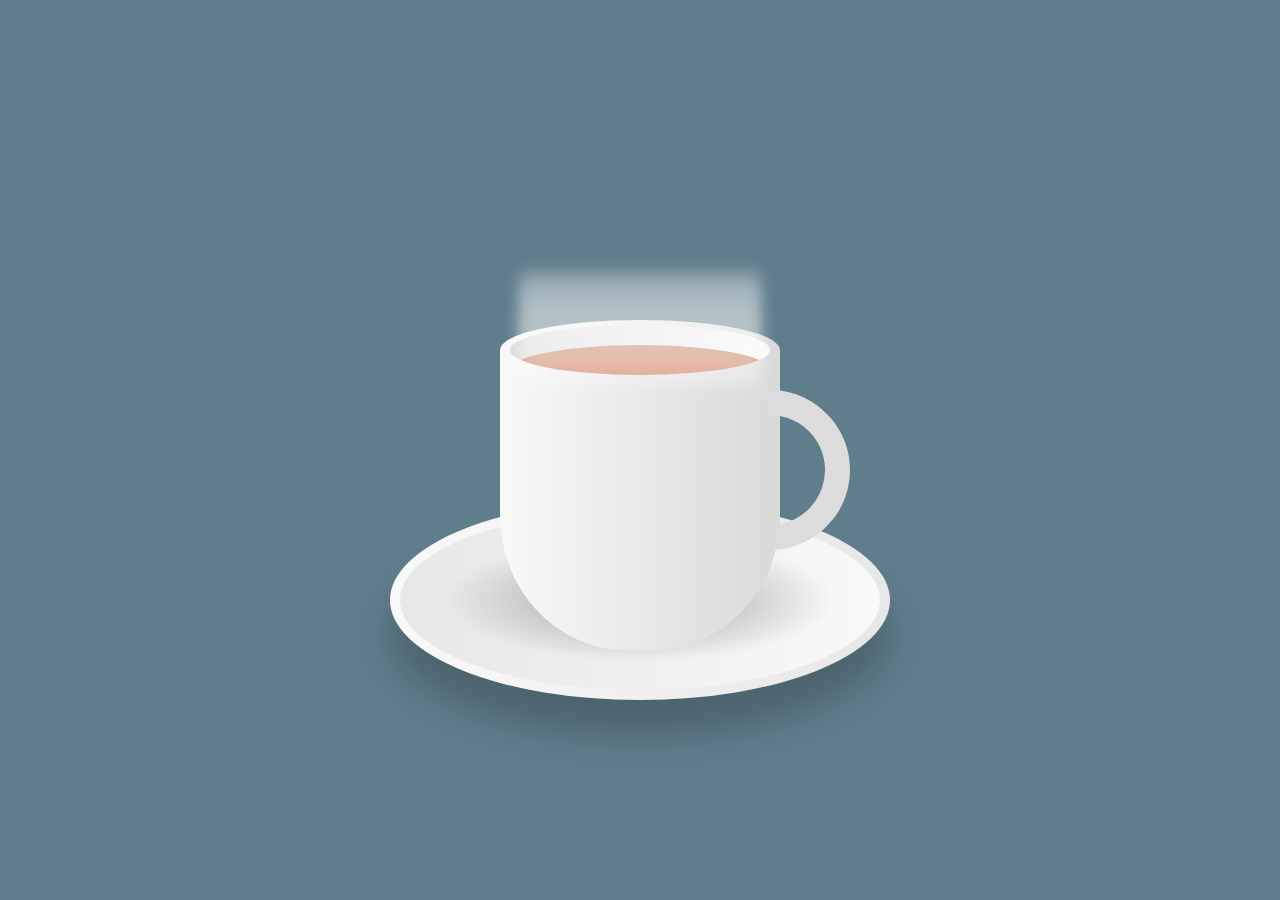
<file: index.html>
<!DOCTYPE html>
<html lang="en">
  <head>
    <meta charset="UTF-8" />
    <meta name="viewport" content="width=device-width, initial-scale=1.0" />
    <link rel="stylesheet" href="css/style.css" />
    <title>Animated Tea Cup | CSS Animation</title>
  </head>
  <body>
    <div class="container">
      <div class="plate"></div>

      <div class="cup">
        <div class="top">
          <div class="vapour">
            <span style="--i: 1"></span>
            <span style="--i: 2"></span>
            <span style="--i: 10"></span>
            <span style="--i: 3"></span>
            <span style="--i: 12"></span>
            <span style="--i: 7"></span>
            <span style="--i: 17"></span>
            <span style="--i: 8"></span>
            <span style="--i: 9"></span>
            <span style="--i: 4"></span>
            <span style="--i: 11"></span>
            <span style="--i: 18"></span>
            <span style="--i: 6"></span>
            <span style="--i: 13"></span>
            <span style="--i: 15"></span>
            <span style="--i: 19"></span>
            <span style="--i: 16"></span>
            <span style="--i: 14"></span>
            <span style="--i: 20"></span>
            <span style="--i: 5"></span>
          </div>
          <div class="circle">
            <div class="tea"></div>
          </div>
        </div>

        <div class="handle"></div>
      </div>
    </div>
  </body>
</html>
</file>
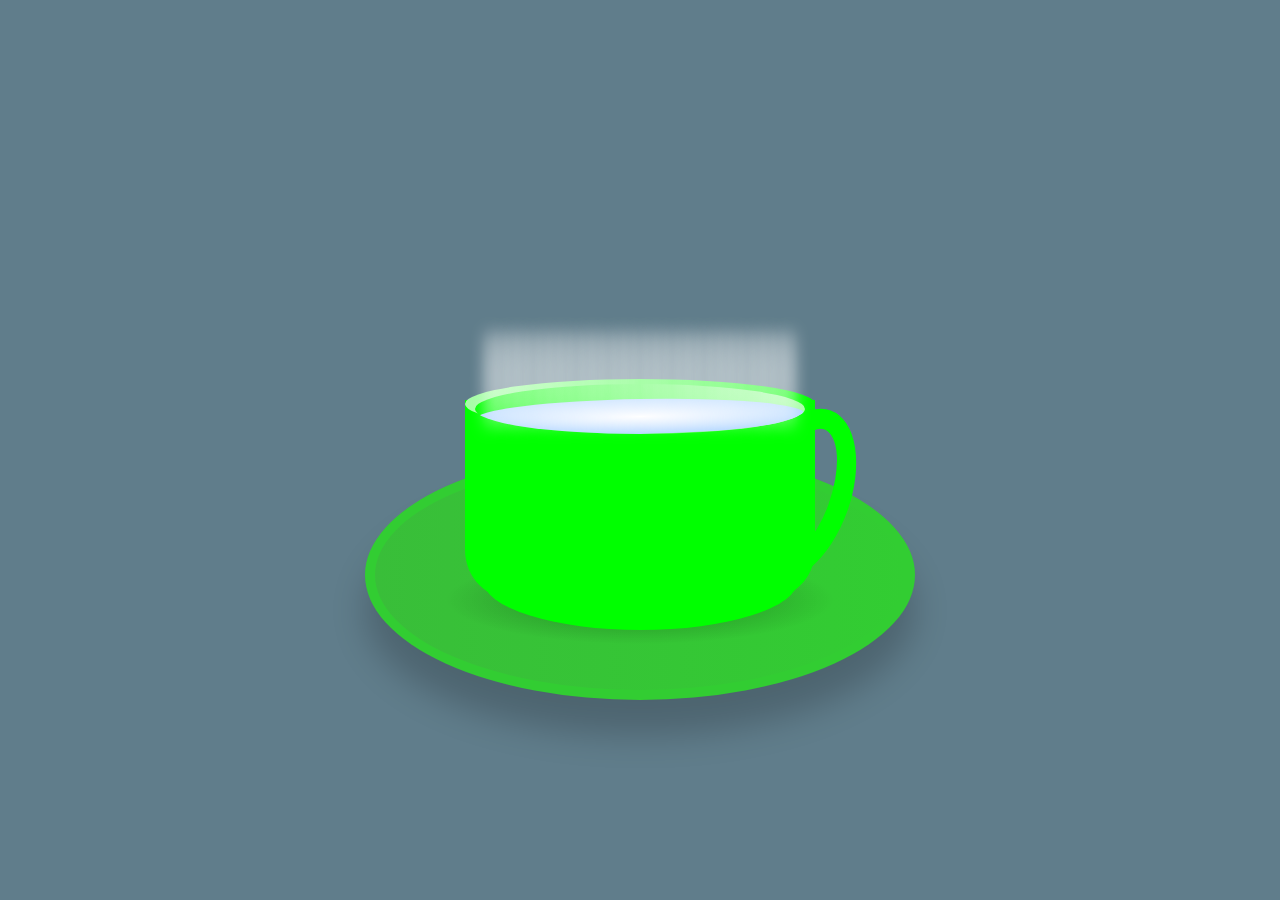
<file: self/index.html>
<!DOCTYPE html>
<html lang="en">
  <head>
    <meta charset="UTF-8" />
    <meta name="viewport" content="width=device-width, initial-scale=1.0" />
    <link rel="stylesheet" href="css/style.css" />
    <title>Animated Cup of Tea</title>
  </head>
  <body>
    <div class="container">
      <div class="plate"></div>
      <div class="cup">
        <div class="top">
          <div class="vapour">
            <span style="--i: 2"></span>
            <span style="--i: 12"></span>
            <span style="--i: 14"></span>
            <span style="--i: 22"></span>
            <span style="--i: 5"></span>
            <span style="--i: 13"></span>
            <span style="--i: 1"></span>
            <span style="--i: 19"></span>
            <span style="--i: 21"></span>
            <span style="--i: 3"></span>
            <span style="--i: 30"></span>
            <span style="--i: 4"></span>
            <span style="--i: 18"></span>
            <span style="--i: 27"></span>
            <span style="--i: 8"></span>
            <span style="--i: 24"></span>
            <span style="--i: 15"></span>
            <span style="--i: 25"></span>
            <span style="--i: 9"></span>
            <span style="--i: 28"></span>
            <span style="--i: 29"></span>
            <span style="--i: 16"></span>
            <span style="--i: 26"></span>
            <span style="--i: 10"></span>
            <span style="--i: 7"></span>
            <span style="--i: 23"></span>
            <span style="--i: 17"></span>
            <span style="--i: 6"></span>
            <span style="--i: 11"></span>
          </div>
          <div class="circle">
            <div class="tea"></div>
          </div>
        </div>
        <div class="handle"></div>
      </div>
    </div>
  </body>
</html>
</file>
<file: css/style.css>
* {
  margin: 0;
  padding: 0;
  box-sizing: border-box;
}

body {
  display: flex;
  justify-content: center;
  align-items: center;
  min-height: 100vh;
  background-color: #607d8b;
}

.container {
  position: relative;
  top: 50px;
}

.cup {
  position: relative;
  width: 280px;
  height: 300px;
  background: linear-gradient(to right, #f9f9f9, #d9d9d9);
  border-bottom-left-radius: 45%;
  border-bottom-right-radius: 45%;
}

.top {
  position: absolute;
  top: -30px;
  left: 0;
  width: 100%;
  height: 60px;
  background: linear-gradient(to right, #f9f9f9, #d9d9d9);
  border-radius: 50%;
}

.circle {
  position: absolute;
  top: 5px;
  left: 10px;
  width: calc(100% - 20px);
  height: 50px;
  background: linear-gradient(to left, #f9f9f9, #d9d9d9);
  border-radius: 50%;
  box-sizing: border-box;
  overflow: hidden;
}

.tea {
  position: absolute;
  top: 20px;
  left: 0;
  width: 100%;
  height: 100%;
  background: linear-gradient(#c57e64, #e28462);
  border-radius: 50%;
}

.handle {
  position: absolute;
  right: -70px;
  top: 40px;
  border: 25px solid #dcdcdc;
  width: 160px;
  height: 160px;
  border-left: 25px solid transparent;
  border-bottom: 25px solid transparent;
  border-radius: 50%;
  transform: rotate(42deg);
}

.plate {
  position: absolute;
  bottom: -50px;
  left: 50%;
  transform: translate(-50%);
  width: 500px;
  height: 200px;
  background: linear-gradient(to right, #f9f9f9, #e7e7e7);
  border-radius: 50%;
  box-shadow: 0 35px 35px rgba(0, 0, 0, 0.2);
}

.plate::before {
  content: "";
  position: absolute;
  top: 10px;
  left: 10px;
  right: 10px;
  bottom: 10px;
  border-radius: 50%;
  background: linear-gradient(to left, #f9f9f9, #e7e7e7);
}

.plate::after {
  content: "";
  position: absolute;
  top: 30px;
  left: 30px;
  right: 30px;
  bottom: 30px;
  background: radial-gradient(rgba(0, 0, 0, 0.2) 25%, transparent, transparent);
  border-radius: 50%;
}

.vapour {
  position: relative;
  display: flex;
  z-index: 1;
  padding: 0 20px;
}

.vapour span {
  position: relative;
  bottom: 50px;
  display: block;
  margin: 0 2px 50px;
  min-width: 8px;
  height: 120px;
  background-color: #fff;
  border-radius: 50%;
  animation: animate 5s linear infinite;
  filter: blur(8px);
  animation-delay: calc(var(--i) * -0.5s);
}

@keyframes animate {
  0% {
    transform: translateY(0) scaleX(1);
    opacity: 0;
  }
  50% {
    transform: translateY(-150px) scaleX(5);
    opacity: 1;
  }
  100% {
    transform: translateY(-300px) scaleX(10);
    opacity: 0;
  }
}
</file>
<file: self/css/style.css>
* {
  box-sizing: border-box;
  margin: 0;
  padding: 0;
}

body {
  display: flex;
  justify-content: center;
  align-items: center;
  min-height: 100vh;
  width: 100%;
  background: #607d8b;
}

.container {
  position: relative;
  top: 50px;
}

.cup {
  position: relative;
  width: 350px;
  height: 200px;
  background-color: lime;
  border-bottom-left-radius: 50px;
  border-bottom-right-radius: 50px;
}

.cup::after {
  position: absolute;
  bottom: -30px;
  left: 5%;
  content: "";
  width: 90%;
  height: 100px;
  border-radius: 50%;
  background-color: lime;
}

.top {
  position: absolute;
  top: -21px;
  left: 0;
  right: 0;
  height: 50px;
  background: linear-gradient(to right, #a9fda9, lime);
  border-radius: 60%;
}

.circle {
  position: absolute;
  top: 5px;
  right: 10px;
  width: calc(100% - 20px);
  height: 50px;
  background: linear-gradient(to left, #a9fda9, lime);
  border-radius: 60%;
  overflow: hidden;
}

.handle {
  position: absolute;
  top: 5px;
  right: -35px;
  width: 100px;
  height: 180px;
  border: 20px solid #000;
  border-left: 25px solid transparent;
  border-bottom: 25px solid transparent;
  border-radius: 50%;
  transform: rotate(20deg);
  border-color: lime;
}

.tea {
  position: absolute;
  top: 15px;
  left: 0;
  right: 0;
  bottom: 0;
  /* background: radial-gradient(#007bff, #93c7ff); */
  background: radial-gradient(white, #93c7ff);
  border-radius: 50%;
  transform: rotate(-1deg);
}

.plate {
  position: absolute;
  top: 50px;
  width: 550px;
  height: 250px;
  left: 50%;
  transform: translate(-50%);
  box-shadow: 0 35px 35px rgba(0, 0, 0, 0.2);
  border-radius: 50%;
  background-color: limegreen;
}

.plate::before {
  position: absolute;
  content: "";
  top: 10px;
  left: 10px;
  right: 10px;
  bottom: 10px;
  border-radius: 50%;
  background: linear-gradient(to left, limegreen, rgb(57, 190, 57));
}

.plate::after {
  position: absolute;
  content: "";
  left: 10%;
  top: 100px;
  width: 80%;
  height: 100px;
  border-radius: 50%;
  background: radial-gradient(rgba(0, 0, 0, 0.2) 25%, transparent, transparent);
}

.vapour {
  position: relative;
  display: flex;
  z-index: 1;
  padding: 0 20px;
  /* background: red; */
  top: -50px;
}

.vapour span {
  position: relative;
  width: 20px;
  height: 100px;
  background: #fff;
  margin: 0 2px 50px;
  border-radius: 50%;
  animation: animate 5s linear infinite;
  filter: blur(8px);
  animation-delay: calc(var(--i) * -0.5s);
}

@keyframes animate {
  0% {
    transform: translateY(0) scaleX(1);
    opacity: 0;
  }
  50% {
    transform: translateY(-150px) scaleX(5);
    opacity: 1;
  }
  100% {
    transform: translateY(-250px) scaleX(10);
    opacity: 0;
  }
}
</file>
